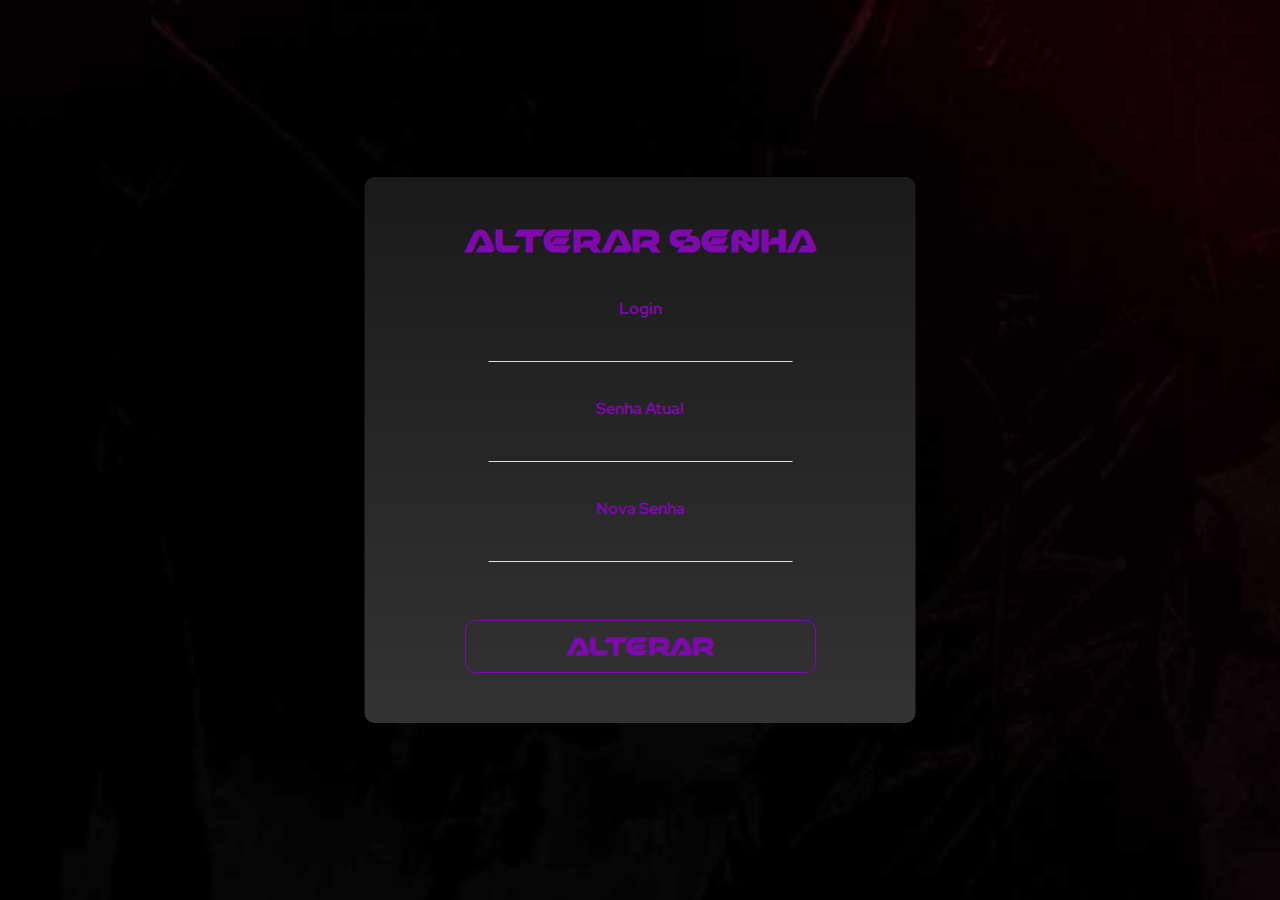
<file: alt.html>
<!DOCTYPE html>
<html lang="pt-br">

<head>
    <meta charset="UTF-8">
    <meta name="viewport" content="width=device-width, initial-scale=1.0">
    <style>
        @import url('https://fonts.googleapis.com/css2?family=Exo+2:ital,wght@0,100..900;1,100..900&family=Patua+One&family=Red+Hat+Display:ital,wght@0,300..900;1,300..900&display=swap');

        * {
            margin: 0px;
            transition: 0.2s ease-out;
        }

        @font-face {
            font-family: 'NOS';
            src: url('fonts/NOS.ttf') format('truetype');
            font-weight: normal;
            font-style: normal;
        }

        body {
            background-image: url(imgs/backsensi.png);
            background-size: cover;
            user-select: none;
            text-align: center;
            justify-content: center;
        }

        .txtlogin {
            font-family: 'Red Hat Display';
            font-weight: 700;
        }

        .center {
            position: relative;
            width: 100%;
            justify-content: center;
            text-align: center;
            align-items: center;
            display: inline-flex;
        }

        img {
            border-radius: 10px;
            max-width: 100px;
            margin-bottom: 20px;
        }

        .acess {
            position: absolute;
            left: 50%;
            top: 50%;
            transform: translate(-50%, -50%);
            background: linear-gradient(to bottom, #1a1a1a, #333333);
            padding: 50px;
            border-radius: 10px;
            color: #7F08AF;
            font-family: "NOS", sans-serif;
            text-align: center;
            justify-content: center;
            padding-left: 100px;
            padding-right: 100px;
        }

        input {
            border: none;
            border-bottom: 1px solid rgba(255, 255, 255, 0.849);
            background-color: #00000000;
            color: white;
            width: 300px;
            font-size: 30px;
            text-align: center;
            font-family: "Red Hat Display", serif;
            font-weight: bold;
        }

        input:focus {
            outline: none;
            width: 400px;
            text-align: left;
        }

        .btnlogar {
            border: 1px solid #7F08AF;
            position: relative;
            height: auto;
            max-width: 450px;
            padding: 10px;
            border-radius: 10px;
            left: 50%;
            transform: translate(-50%);
            margin-top: 40px;
            font-family: "NOS", sans-serif;
            padding-top: 15px;
            cursor: pointer;
        }

        .btnlogar:hover {
            background-color: #7F08AF;
            color: white;
        }

        #acesso {
            border: none;
            background-color: #00000000;
            color: white;
            font-size: 20px;
            font-family: "Red Hat Display", serif;
            font-weight: bold;
            width: 300px;
            padding: 10px;
            margin-top: 15px;
            border-bottom: 1px solid rgba(255, 255, 255, 0.849);
            text-align: center;
            appearance: none;
            /* Remove o estilo padrão de alguns navegadores */
            -webkit-appearance: none;
            /* Para navegadores WebKit como o Safari */
            -moz-appearance: none;
            /* Para navegadores Firefox */
            cursor: pointer;
        }

        #acesso:focus {
            outline: none;
            width: 400px;
            text-align: left;
            border-bottom: 2px solid #7F08AF;
        }

        /* Estilizando o botão de dropdown */
        #acesso::-ms-expand {
            display: none;
            /* Remove a seta no IE */
        }

        #acesso option {
            background-color: #333333;
            color: white;
            font-size: 20px;
            font-family: "Red Hat Display", serif;
            font-weight: bold;
            padding: 10px;
        }

        #acesso option:hover {
            background-color: #7F08AF;
            /* Efeito hover nas opções */
            color: white;
        }
    </style>
    <title>Alterar Senha</title>
</head>

<body>
    <div class="acess">
        <div class="center">
            <h1>Alterar Senha</h1>
        </div>
        <div id="alterarSenhaForm">
            <br><br>
            <span class="txtlogin">Login</span>
            <br>
            <input type="text" id="loginAlterar" required><br>
            <br><br>
            <span class="txtlogin">Senha Atual</span>
            <br>
            <input type="email" id="senhaAntiga" required><br>
            <br><br>
            <span class="txtlogin">Nova Senha</span>
            <br>
            <input type="password" id="novaSenha" required><br>
            <br>
            <div class="btnlogar" onclick="alterarSenha(event)">
                <h2 class="textbtn">Alterar</h2>
            </div>
        </div>

        <div class="form-container" id="cadastroFormContainer" style="display: none;">
            <h1>Cadastro</h1>
            <form id="cadastroForm">

            </form>
        </div>
    </div>

    <script>
        const token = "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"; // Insira seu token de acesso pessoal do GitHub
        const repoOwner = "samukzxp"; // Seu nome de usuário no GitHub
        const repoName = "bdvz"; // Nome do repositório onde deseja salvar os dados
        const pathOwner = "dados/owner.json"; // Caminho do arquivo owner.json
        const path = "dados/usuarios.json"; // Caminho do arquivo JSON no repositório// Função para alterar a senha
        async function alterarSenha() {
            const login = document.getElementById('loginAlterar').value.trim();
            const senhaAntiga = document.getElementById('senhaAntiga').value.trim();
            const novaSenha = document.getElementById('novaSenha').value.trim();

            if (!login || !senhaAntiga || !novaSenha) {
                alert("Por favor, preencha todos os campos.");
                return;
            }

            const usuarios = await fetchUsuarios(); // Carregar usuários do GitHub

            // Encontrar o usuário com o login fornecido
            const usuario = usuarios.find(u => u.username?.trim() === login);

            if (!usuario) {
                alert("Usuário não encontrado.");
                return;
            }

            if (usuario.password.trim() !== senhaAntiga) {
                alert("Senha antiga incorreta.");
                return;
            }

            // Atualiza a senha com a nova senha
            usuario.password = novaSenha;

            // Atualiza o arquivo JSON no GitHub com a nova senha
            const sucesso = await atualizarUsuarios(usuarios);

            if (sucesso) {
                alert("Senha alterada com sucesso!");
            } else {
                alert("Erro ao atualizar a senha.");
            }
        }

        // Função para atualizar os usuários no GitHub
        async function atualizarUsuarios(usuarios) {
            const usuariosJson = JSON.stringify(usuarios);
            const usuariosBase64 = btoa(usuariosJson); // Codifica em base64, como esperado pela API do GitHub

            try {
                const response = await fetch(`https://api.github.com/repos/${repoOwner}/${repoName}/contents/${path}`, {
                    method: 'PUT',
                    headers: {
                        Authorization: `token ${token}`,
                        'Content-Type': 'application/json'
                    },
                    body: JSON.stringify({
                        message: "Alterando senha do usuário",
                        content: usuariosBase64,
                        sha: await obterShaDoArquivo()  // Precisamos do SHA do arquivo para atualizá-lo
                    })
                });

                if (response.ok) {
                    return true;
                } else {
                    console.error("Erro ao atualizar arquivo:", await response.json());
                    return false;
                }
            } catch (error) {
                console.error("Erro ao atualizar arquivo:", error);
                return false;
            }
        }

        // Função para obter o SHA do arquivo
        async function obterShaDoArquivo() {
            const response = await fetch(`https://api.github.com/repos/${repoOwner}/${repoName}/contents/${path}`, {
                headers: {
                    Authorization: `token ${token}`
                }
            });

            const data = await response.json();
            return data.sha;
        }

        // Função para buscar os dados dos usuários no GitHub
        async function fetchUsuarios() {
            try {
                const response = await fetch(`https://api.github.com/repos/${repoOwner}/${repoName}/contents/${path}`, {
                    headers: {
                        Authorization: `token ${token}`
                    }
                });

                const data = await response.json();
                if (data && data.content) {
                    const usuariosJson = atob(data.content);  // Decodifica o conteúdo de Base64
                    return JSON.parse(usuariosJson);  // Retorna o conteúdo como um objeto JavaScript
                }
                return [];
            } catch (error) {
                console.error("Erro ao buscar usuários:", error);
                return [];
            }
        }


    </script>
</body>

</html>
</file>
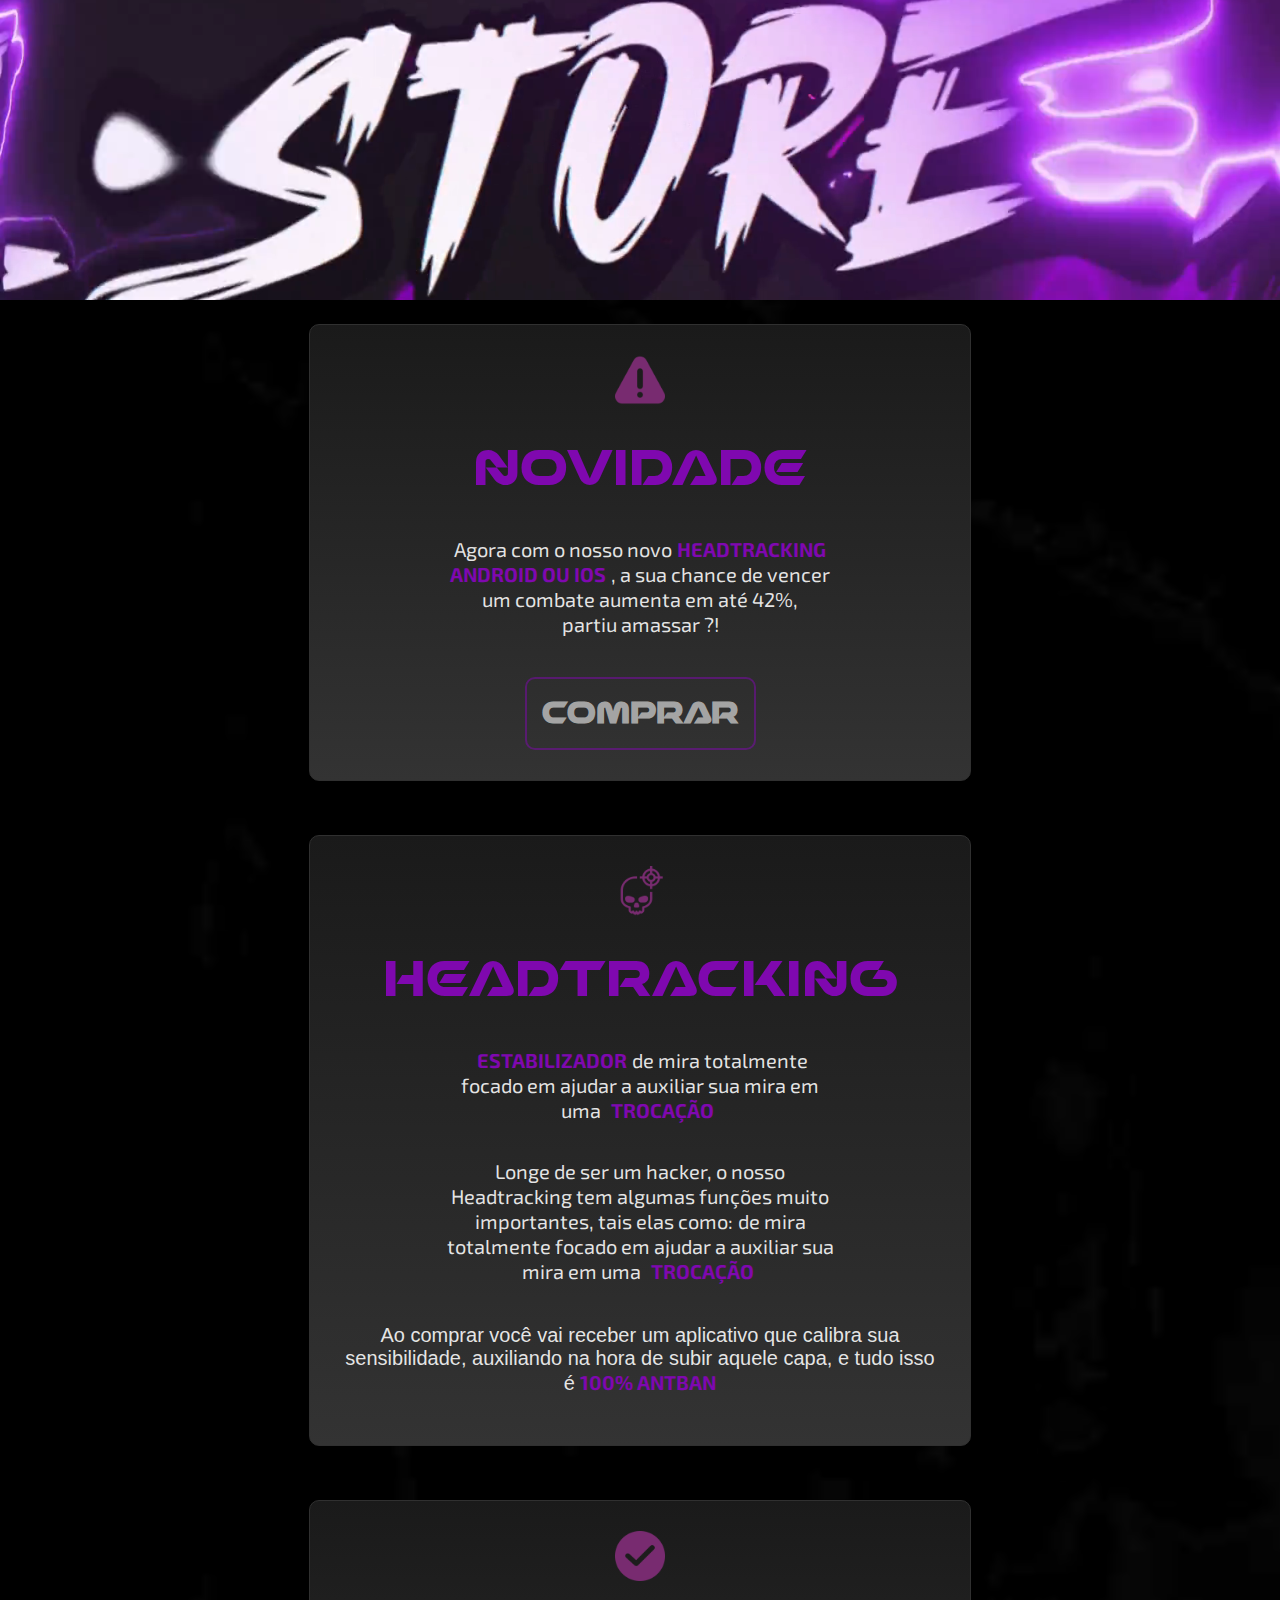
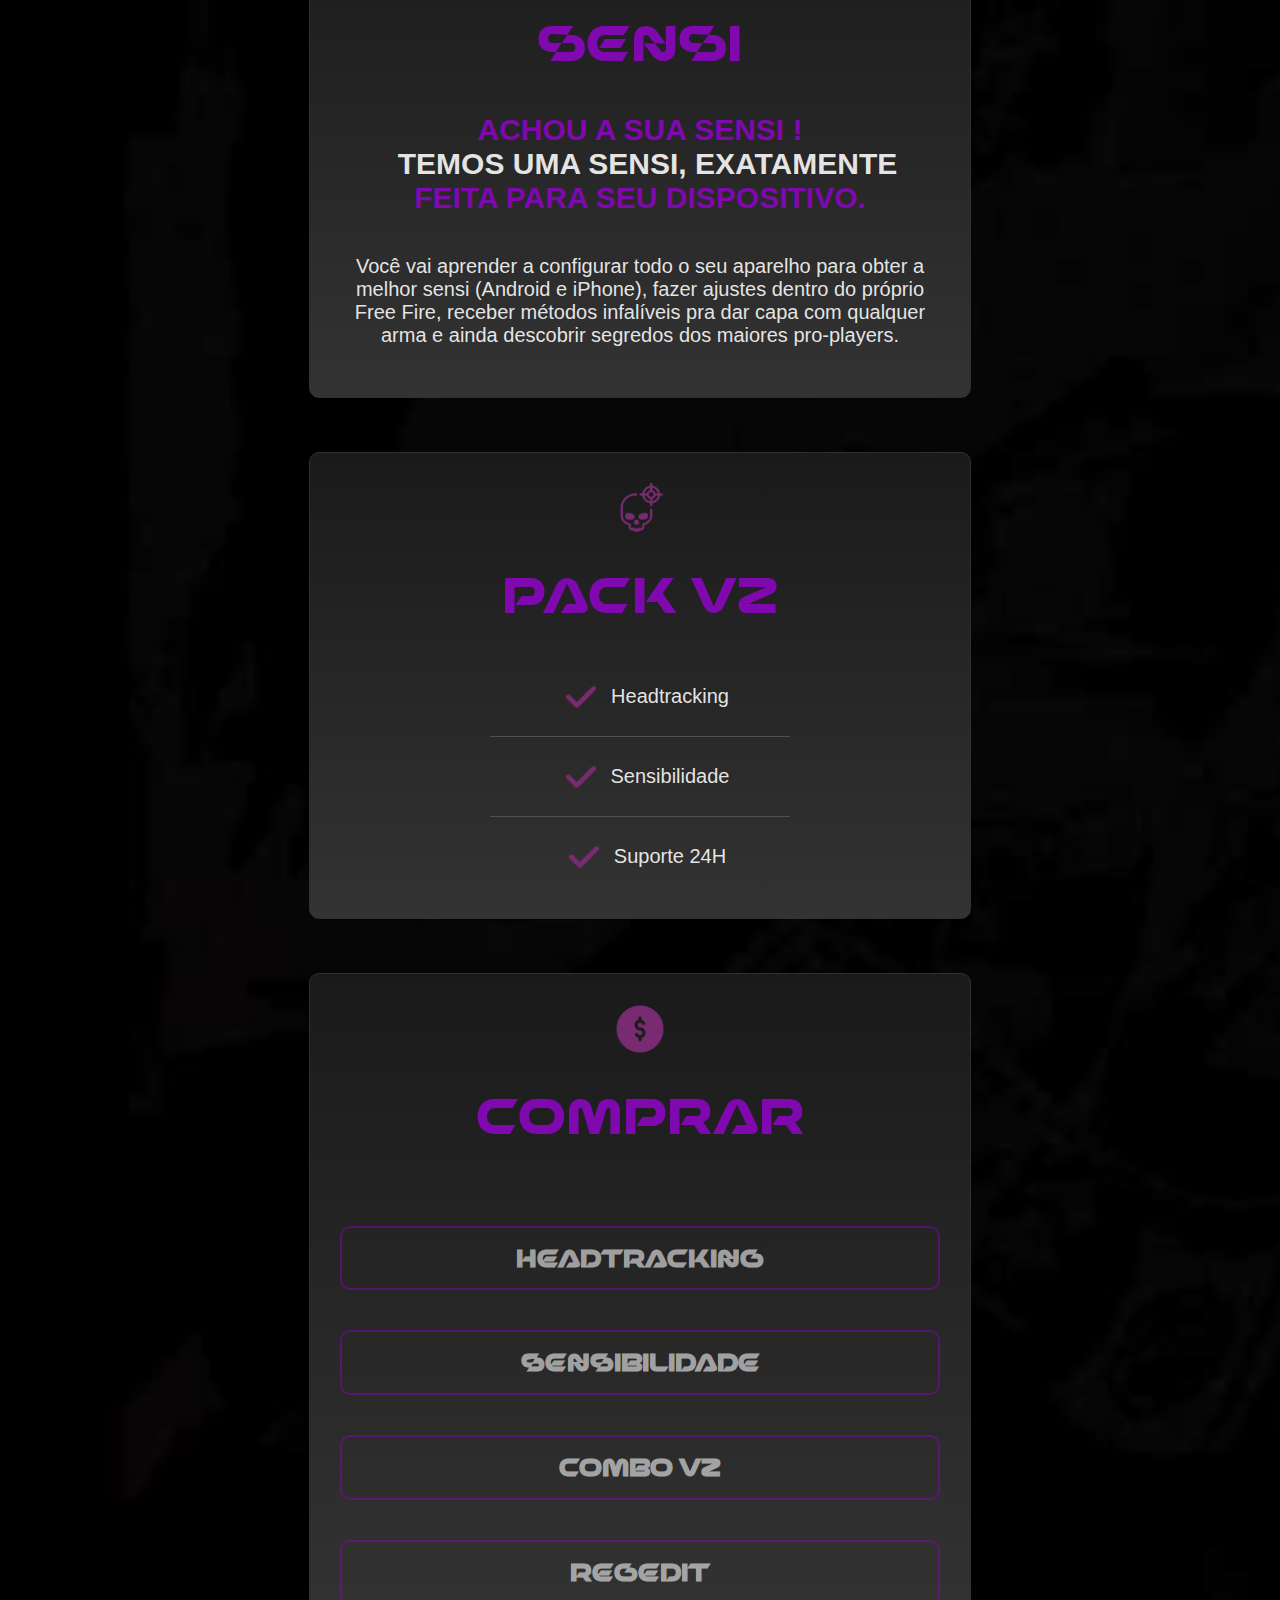
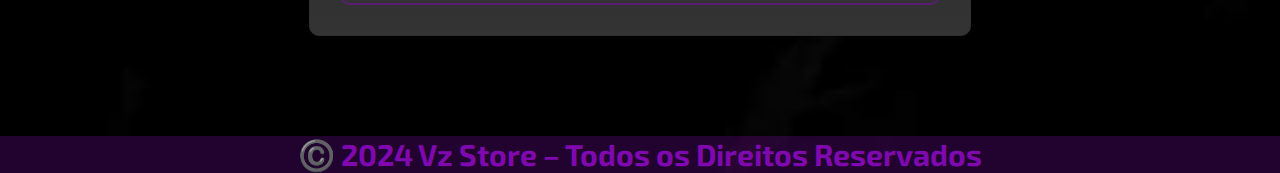
<file: headtracking.html>
<!DOCTYPE html>
<html lang="pt-BR">

<head>
    <meta charset="UTF-8">
    <meta name="viewport" content="width=device-width, initial-scale=1.0">
    <link rel="stylesheet" href="style2.css">
</head>

<body id="body">

    <video autoplay muted loop playsinline id="background-video" style="margin-bottom: 20px;">
        <source src="imgs/IMG_3445.mp4" type="video/mp4">
        navegador nao funcionando
    </video>


    <div id="op">
        <div class="Avs">
            <img src="imgs/warning (1).png" alt="" class="imgavs">
            <br><br><br>
            <span class="novidade">NOVIDADE</span>
            <br><br><br>
            <div id="mei" class="avisohead">
                <div style="max-width: 400px;"><span style="font-size: 20px;">Agora com o nosso novo</span><span
                        style="color: #7F08AF; font-weight: bold; font-size: 20px; text-transform: uppercase; margin-left: 5px; margin-right: 5px;"
                        class="hhresize">Headtracking Android ou iOS</span><span style="font-size: 20px;">, a sua chance
                        de vencer um combate aumenta em até 42%, partiu amassar ?!</span></div>
                <br>
                <div class="btncomphead" onclick="scrollParaFim()">
                    <h2 class="textbtn">Comprar</h2>
                </div>
            </div>

        </div>



        <br><br><br>



        <div class="Avs">
            <img src="imgs/head.png" alt="" class="imgavs">
            <br><br><br>
            <span class="novidade" id="headtrackingtxtresponsive">Headtracking</span>
            <br><br><br>

            <div id="mei" class="avisohead">
                <div style="max-width: 400px;"><span
                        style="color: #7F08AF; font-weight: bold; font-size: 20px; text-transform: uppercase; margin-left: 5px; margin-right: 5px;"
                        class="hhresize">estabilizador</span><span style="font-size: 20px;">de mira
                        totalmente focado em ajudar a auxiliar sua mira em uma</span>
                    <span
                        style="color: #7F08AF; font-weight: bold; font-size: 20px; text-transform: uppercase; margin-left: 5px; margin-right: 5px;"
                        class="hhresize">trocação</span>
                </div>

                <br>
            </div>
            <br><br><br>


            <div id="mei" class="avisohead">
                <div style="max-width: 400px;"><span
                        style="font-size: 20px; margin-right: 5px;"
                        class="hhresize">Longe de ser um hacker, o nosso Headtracking tem algumas funções muito
                        importantes, tais elas como:</span><span style="font-size: 20px;">de mira
                        totalmente focado em ajudar a auxiliar sua mira em uma</span>
                    <span
                        style="color: #7F08AF; font-weight: bold; font-size: 20px; text-transform: uppercase; margin-left: 5px; margin-right: 5px;"
                        class="hhresize">trocação</span>
                </div>

                <br>
            </div>

            <h3 style="margin-top: 40px;" id="descpainels">Ao comprar você vai receber um aplicativo que calibra sua
                sensibilidade,
                auxiliando na hora de subir aquele capa, e tudo isso é <span id="descpainels"
                style="color: #7F08AF; font-weight: bold; font-size: 20px; text-transform: uppercase;">100%
                antban</span> </h3>
        </div>



        <br><br><br>



        <div class="Avs">
            <img src="imgs/checked.png" alt="" class="imgavs">
            <br><br><br>
            <div><span class="novidade">Sensi</span>
                <br><br><br>
                <div id="mei">
                    <h6 style="color: #7F08AF; font-weight: 900;" id="resizesensiexp">ACHOU A SUA SENSI ! </h6>
                    <h6 style="margin-left: 15px;" id="resizesensiexp">Temos uma sensi, exatamente</h6>
                </div>
                <h6 style="color: #7F08AF; font-weight: 900;" id="resizesensiexp"> feita para seu dispositivo.</h6>
            </div>
            <h3 style="margin-top: 40px;" id="descpainels">Você vai aprender a configurar todo o seu aparelho para obter
                a melhor sensi
                (Android e
                iPhone), fazer ajustes dentro do próprio Free Fire, receber métodos infalíveis pra dar capa
                com
                qualquer arma e ainda descobrir segredos dos maiores pro-players.</h3>
        </div>



        <br><br><br>



        <div class="Avs">
            <img src="imgs/head.png" alt="" class="imgavs">
            <br><br><br>
            <span class="novidade" id="headtrackingtxtresponsive">pack vz</span>
            <br><br><br>

            <div class="combolinear">
                <img src="imgs/check.png" alt="" style="max-width: 30px;" class="imgavs" height="30px">
                <h3>Headtracking</h3>
            </div>
            <div class="divider"></div>
            <div class="combolinear">
                <img src="imgs/check.png" alt="" style="max-width: 30px;" class="imgavs" height="30px">
                <h3>Sensibilidade</h3>
            </div>
            <div class="divider"></div>
            <div class="combolinear">
                <img src="imgs/check.png" alt="" style="max-width: 30px;" class="imgavs" height="30px">
                <h3>Suporte 24H</h3>
            </div>
        </div>
    </div>




    <br><br><br>



    <div class="Avs" id="avs">
        <img src="imgs/coin.png" alt="" class="imgavs">
        <br><br><br>
        <span class="novidade">comprar</span>
        <br><br><br>
        <div class="btncomphead" onclick="headd(event)" id="headplat">
            <h2 class="textbtn" style="height: 25px;">Headtracking</h2>
        </div>
        <div class="btncomphead" onclick="sensii(event)" id="sensiplat">
            <h2 class="textbtn">Sensibilidade</h2>
        </div>
        <div class="btncomphead" onclick="pack(event)" id="packplat">
            <h2 class="textbtn">Combo vz</h2>
        </div>
        <div class="btncomphead" onclick="regetid(event)" id="regplat">
            <h2 class="textbtn">Regedit</h2>
        </div>
    </div>
    </div>

    <div class="plataform" id="plataform" style="display: none;">
        <h2 style="text-transform: uppercase;" class="textplataform">plataforma</h2>
        <div class="btncomphead" onclick="headandroind(event)">
            <h2 class="textbtn">Android</h2>
        </div>
        <div class="btncomphead" onclick="headios(event)" style="margin-top: 10px;">
            <h2 class="textbtn">IOS</h2>
        </div>

    </div>

    <div class="plataform" id="plataform2" style="display: none;">
        <h2 style="text-transform: uppercase;" class="textplataform">plataforma</h2>
        <div class="btncomphead" onclick="sensiandroid(event)">
            <h2 class="textbtn">Android</h2>
        </div>
        <div class="btncomphead" onclick="sensiios(event)" style="margin-top: 10px;">
            <h2 class="textbtn">IOS</h2>
        </div>

    </div>

    <div class="plataform" id="plataform3" style="display: none;">
        <h2 style="text-transform: uppercase;" class="textplataform">plataforma</h2>
        <div class="btncomphead" onclick="combovzandroid(event)">
            <h2 class="textbtn">Android</h2>
        </div>
        <div class="btncomphead" onclick="combovzios(event)" style="margin-top: 10px;">
            <h2 class="textbtn">IOS</h2>
        </div>

    </div>

    <div class="plataform" id="plataform4" style="display: none;">
        <h2 style="text-transform: uppercase;" class="textplataform">plataforma</h2>
        <div class="btncomphead" onclick="regandroid(event)">
            <h2 class="textbtn">Android</h2>
        </div>
        <div class="btncomphead" onclick="regios(event)" style="margin-top: 10px;">
            <h2 class="textbtn">IOS</h2>
        </div>

    </div>

    <div class="navbar">
        <span style="color: #7F08AF; font-weight: 700;">©️ 2024 Vz Store – Todos os Direitos Reservados</span>
    </div>

    <script src="js/headtracking.js"></script>
</body>

</html>
</file>
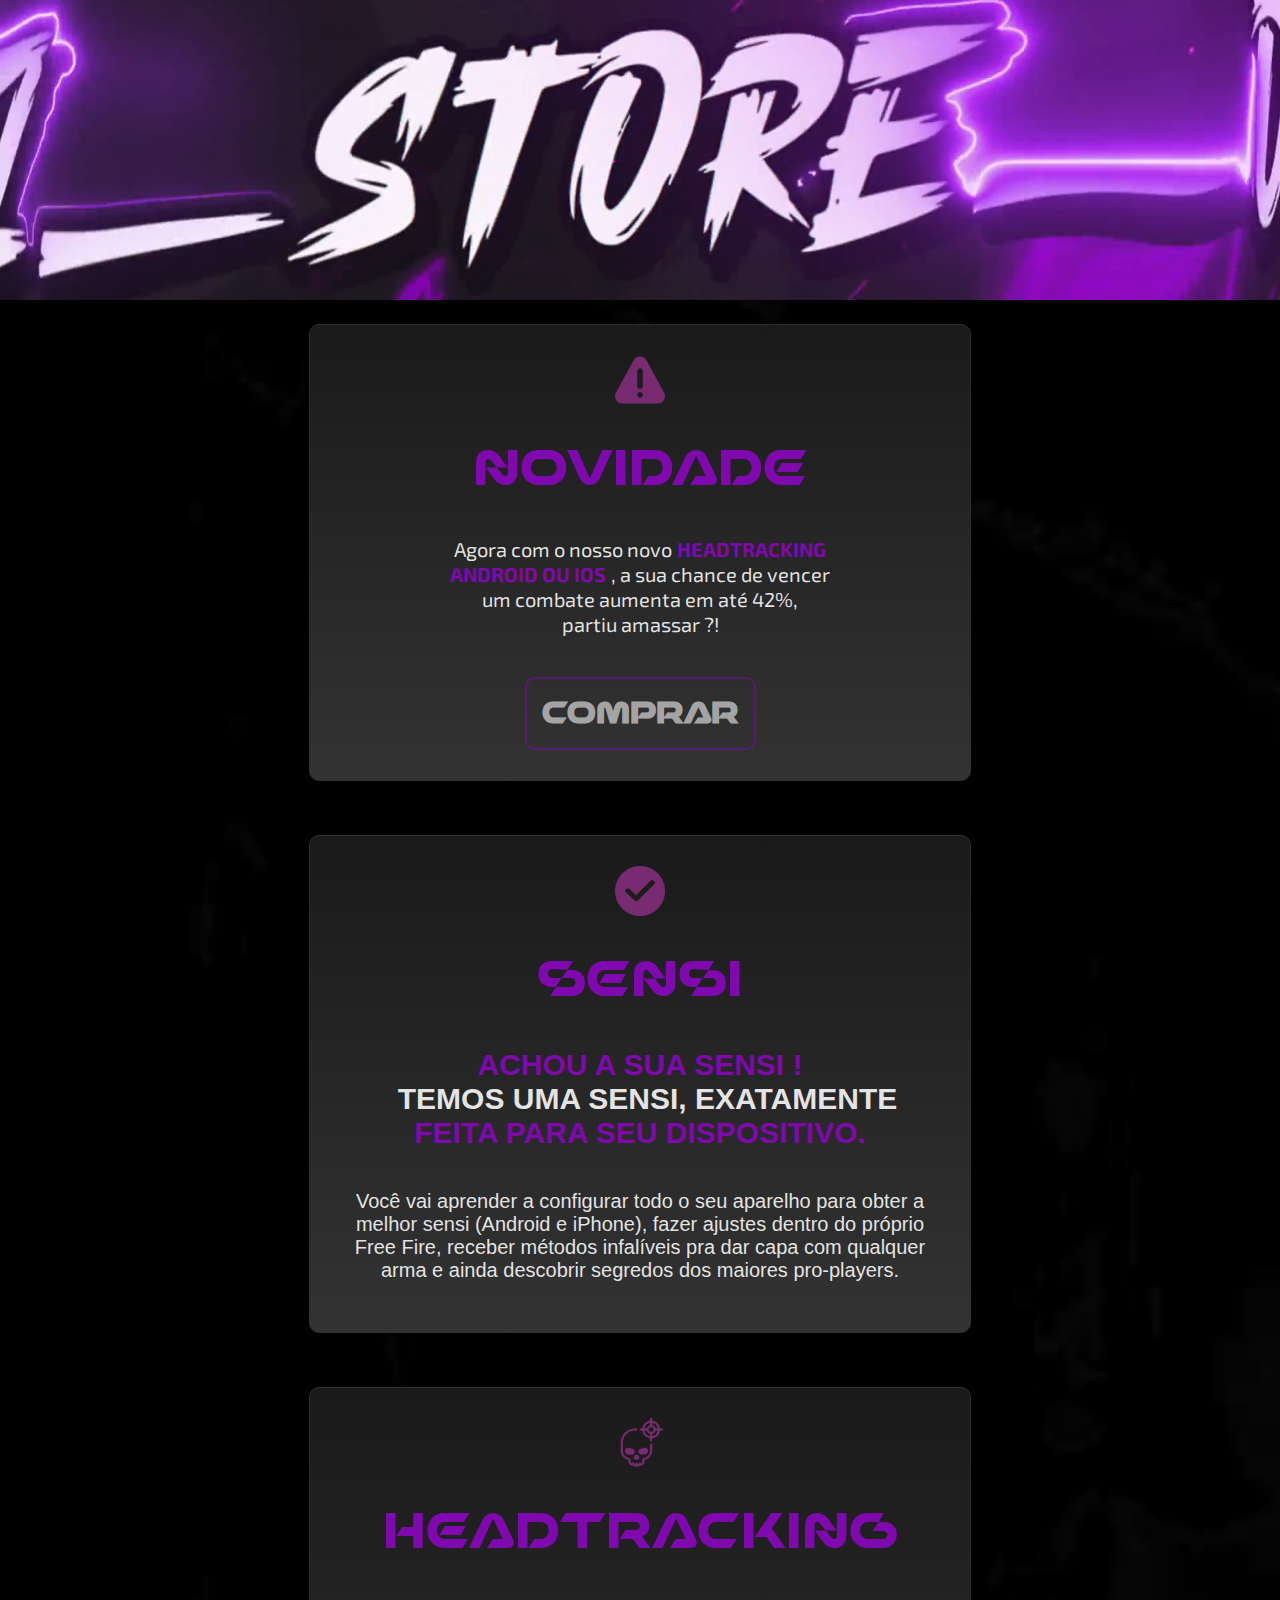
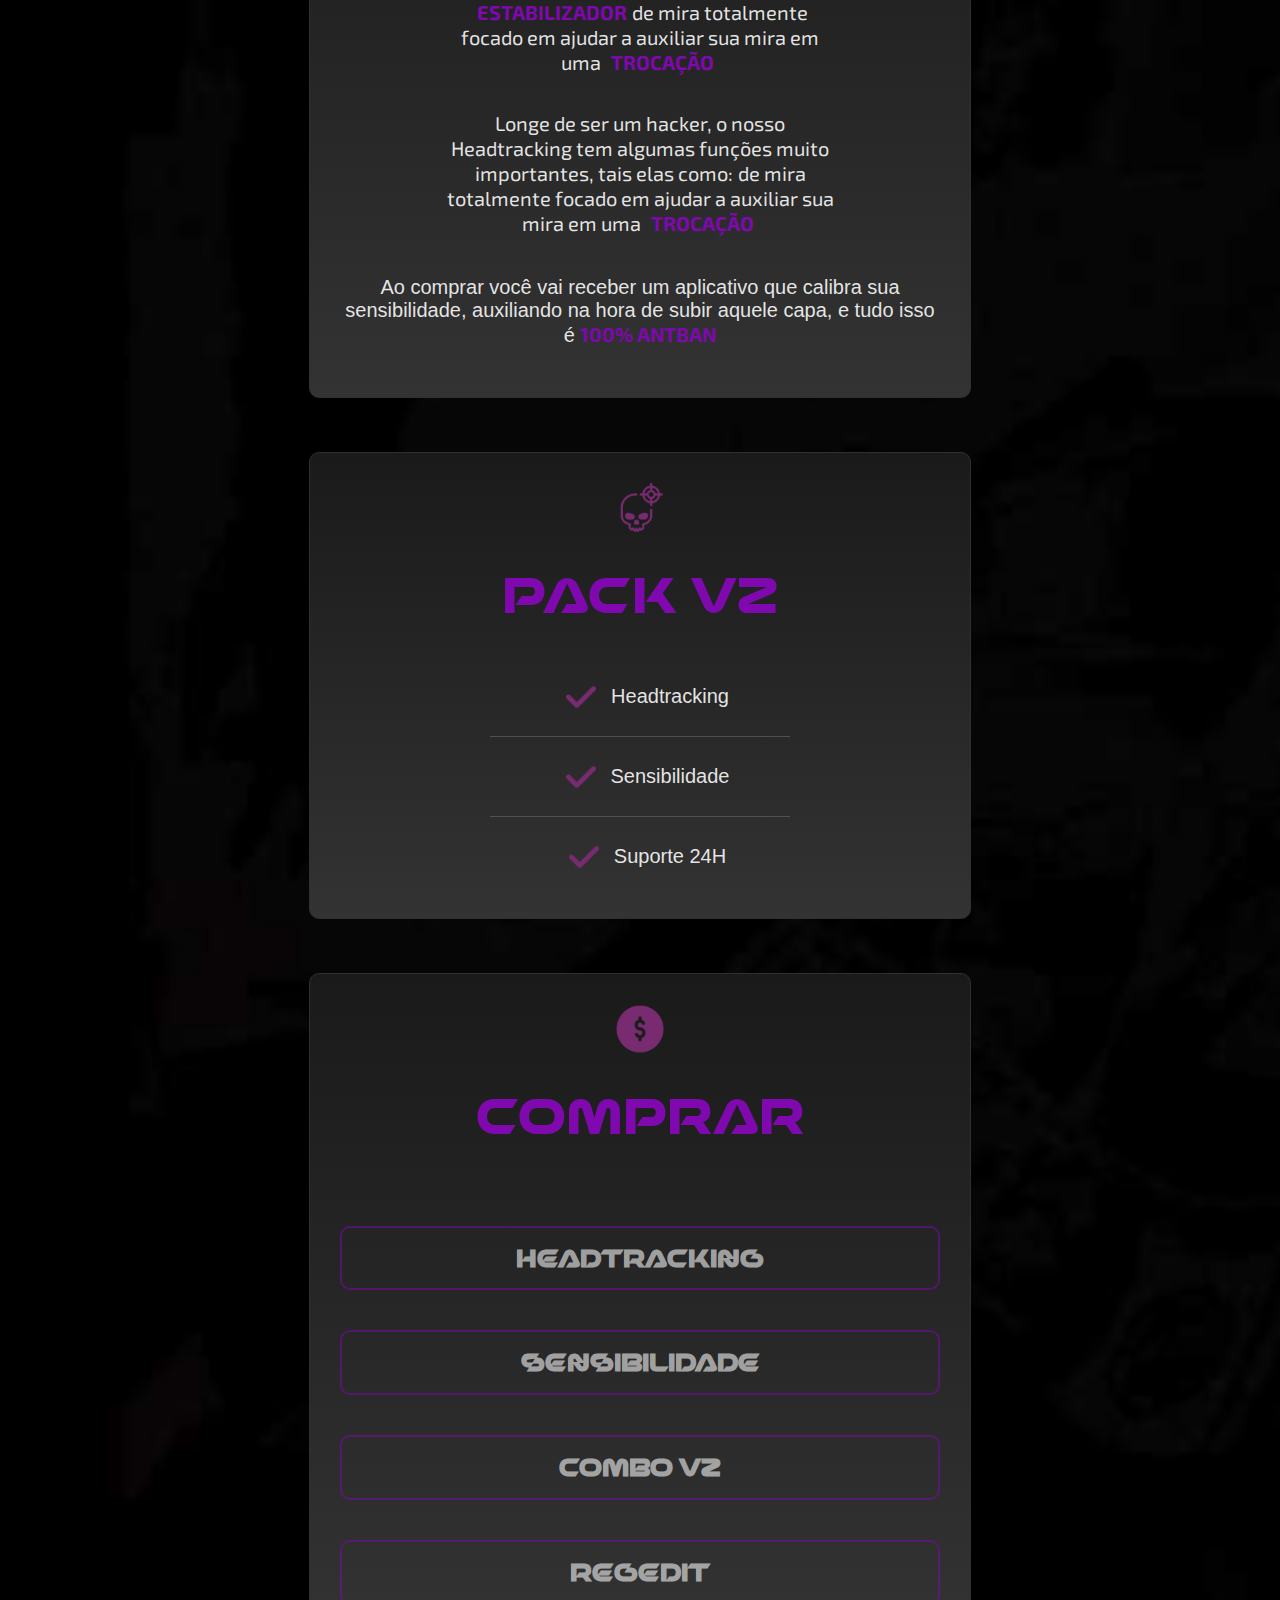
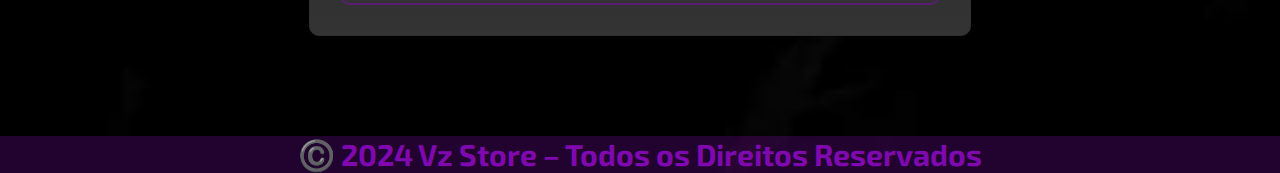
<file: sensibilidades.html>
<!DOCTYPE html>
<html lang="pt-BR">

<head>
    <meta charset="UTF-8">
    <meta name="viewport" content="width=device-width, initial-scale=1.0">
    <link rel="stylesheet" href="style2.css">
</head>

<body id="body">

    <video autoplay muted loop playsinline id="background-video" style="margin-bottom: 20px;">
        <source src="imgs/IMG_3445.mp4" type="video/mp4">
        navegador nao funcionando
    </video>


    <div id="op">
        <div class="Avs">
            <img src="imgs/warning (1).png" alt="" class="imgavs">
            <br><br><br>
            <span class="novidade">NOVIDADE</span>
            <br><br><br>
            <div id="mei" class="avisohead">
                <div style="max-width: 400px;"><span style="font-size: 20px;">Agora com o nosso novo</span><span
                        style="color: #7F08AF; font-weight: bold; font-size: 20px; text-transform: uppercase; margin-left: 5px; margin-right: 5px;"
                        class="hhresize">Headtracking Android ou iOS</span><span style="font-size: 20px;">, a sua chance
                        de vencer um combate aumenta em até 42%, partiu amassar ?!</span></div>
                <br>
                <div class="btncomphead" onclick="scrollParaFim()">
                    <h2 class="textbtn">Comprar</h2>
                </div>
            </div>

        </div>

        <br><br><br>


        <div class="Avs">
            <img src="imgs/checked.png" alt="" class="imgavs">
            <br><br><br>
            <div><span class="novidade">Sensi</span>
                <br><br><br>
                <div id="mei">
                    <h6 style="color: #7F08AF; font-weight: 900;" id="resizesensiexp">ACHOU A SUA SENSI ! </h6>
                    <h6 style="margin-left: 15px;" id="resizesensiexp">Temos uma sensi, exatamente</h6>
                </div>
                <h6 style="color: #7F08AF; font-weight: 900;" id="resizesensiexp"> feita para seu dispositivo.</h6>
            </div>
            <h3 style="margin-top: 40px;" id="descpainels">Você vai aprender a configurar todo o seu aparelho para obter
                a melhor sensi
                (Android e
                iPhone), fazer ajustes dentro do próprio Free Fire, receber métodos infalíveis pra dar capa
                com
                qualquer arma e ainda descobrir segredos dos maiores pro-players.</h3>
        </div>



        <br><br><br>



        <div class="Avs">
            <img src="imgs/head.png" alt="" class="imgavs">
            <br><br><br>
            <span class="novidade" id="headtrackingtxtresponsive">Headtracking</span>
            <br><br><br>

            <div id="mei" class="avisohead">
                <div style="max-width: 400px;"><span
                        style="color: #7F08AF; font-weight: bold; font-size: 20px; text-transform: uppercase; margin-left: 5px; margin-right: 5px;"
                        class="hhresize">estabilizador</span><span style="font-size: 20px;">de mira
                        totalmente focado em ajudar a auxiliar sua mira em uma</span>
                    <span
                        style="color: #7F08AF; font-weight: bold; font-size: 20px; text-transform: uppercase; margin-left: 5px; margin-right: 5px;"
                        class="hhresize">trocação</span>
                </div>

                <br>
            </div>
            <br><br><br>


            <div id="mei" class="avisohead">
                <div style="max-width: 400px;"><span
                        style="font-size: 20px; margin-right: 5px;"
                        class="hhresize">Longe de ser um hacker, o nosso Headtracking tem algumas funções muito
                        importantes, tais elas como:</span><span style="font-size: 20px;">de mira
                        totalmente focado em ajudar a auxiliar sua mira em uma</span>
                    <span
                        style="color: #7F08AF; font-weight: bold; font-size: 20px; text-transform: uppercase; margin-left: 5px; margin-right: 5px;"
                        class="hhresize">trocação</span>
                </div>

                <br>
            </div>

            <h3 style="margin-top: 40px;" id="descpainels">Ao comprar você vai receber um aplicativo que calibra sua
                sensibilidade,
                auxiliando na hora de subir aquele capa, e tudo isso é <span id="descpainels"
                style="color: #7F08AF; font-weight: bold; font-size: 20px; text-transform: uppercase;">100%
                antban</span> </h3>
        </div>



        <br><br><br>



        <div class="Avs">
            <img src="imgs/head.png" alt="" class="imgavs">
            <br><br><br>
            <span class="novidade" id="headtrackingtxtresponsive">pack vz</span>
            <br><br><br>

            <div class="combolinear">
                <img src="imgs/check.png" alt="" style="max-width: 30px;" class="imgavs" height="30px">
                <h3>Headtracking</h3>
            </div>
            <div class="divider"></div>
            <div class="combolinear">
                <img src="imgs/check.png" alt="" style="max-width: 30px;" class="imgavs" height="30px">
                <h3>Sensibilidade</h3>
            </div>
            <div class="divider"></div>
            <div class="combolinear">
                <img src="imgs/check.png" alt="" style="max-width: 30px;" class="imgavs" height="30px">
                <h3>Suporte 24H</h3>
            </div>
        </div>
    </div>




    <br><br><br>



    <div class="Avs" id="avs">
        <img src="imgs/coin.png" alt="" class="imgavs">
        <br><br><br>
        <span class="novidade">comprar</span>
        <br><br><br>
        <div class="btncomphead" onclick="headd(event)" id="headplat">
            <h2 class="textbtn" style="height: 25px;">Headtracking</h2>
        </div>
        <div class="btncomphead" onclick="sensii(event)" id="sensiplat">
            <h2 class="textbtn">Sensibilidade</h2>
        </div>
        <div class="btncomphead" onclick="pack(event)" id="packplat">
            <h2 class="textbtn">Combo vz</h2>
        </div>
        <div class="btncomphead" onclick="regetid(event)" id="regplat">
            <h2 class="textbtn">Regedit</h2>
        </div>
    </div>
    </div>

    <div class="plataform" id="plataform" style="display: none;">
        <h2 style="text-transform: uppercase;" class="textplataform">plataforma</h2>
        <div class="btncomphead" onclick="headandroind(event)">
            <h2 class="textbtn">Android</h2>
        </div>
        <div class="btncomphead" onclick="headios(event)" style="margin-top: 10px;">
            <h2 class="textbtn">IOS</h2>
        </div>

    </div>

    <div class="plataform" id="plataform2" style="display: none;">
        <h2 style="text-transform: uppercase;" class="textplataform">plataforma</h2>
        <div class="btncomphead" onclick="sensiandroid(event)">
            <h2 class="textbtn">Android</h2>
        </div>
        <div class="btncomphead" onclick="sensiios(event)" style="margin-top: 10px;">
            <h2 class="textbtn">IOS</h2>
        </div>

    </div>

    <div class="plataform" id="plataform3" style="display: none;">
        <h2 style="text-transform: uppercase;" class="textplataform">plataforma</h2>
        <div class="btncomphead" onclick="combovzandroid(event)">
            <h2 class="textbtn">Android</h2>
        </div>
        <div class="btncomphead" onclick="combovzios(event)" style="margin-top: 10px;">
            <h2 class="textbtn">IOS</h2>
        </div>

    </div>

    <div class="plataform" id="plataform4" style="display: none;">
        <h2 style="text-transform: uppercase;" class="textplataform">plataforma</h2>
        <div class="btncomphead" onclick="regandroid(event)">
            <h2 class="textbtn">Android</h2>
        </div>
        <div class="btncomphead" onclick="regios(event)" style="margin-top: 10px;">
            <h2 class="textbtn">IOS</h2>
        </div>

    </div>

    <div class="navbar">
        <span style="color: #7F08AF; font-weight: 700;">©️ 2024 Vz Store – Todos os Direitos Reservados</span>
    </div>

    <script src="js/headtracking.js"></script>
</body>

</html>
</file>
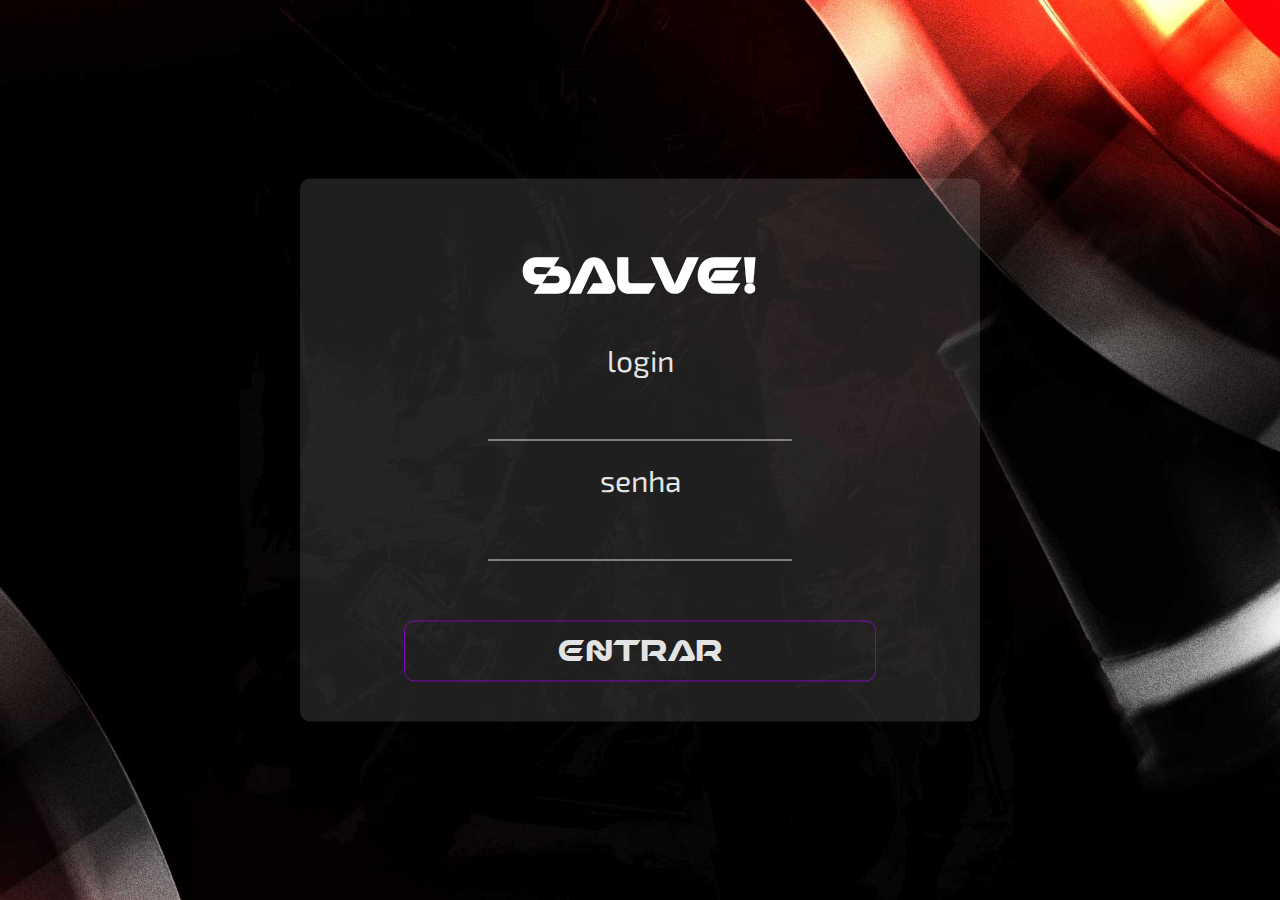
<file: setings.html>
<!DOCTYPE html>
<html lang="pt-br">
<head>
    <meta charset="UTF-8">
    <meta name="viewport" content="width=device-width, initial-scale=1.0">
    <link rel="stylesheet" href="style3.css">
    <title>Document</title>
</head>
<body>
    <div class="managerpanel">
        <h1 style="text-transform: uppercase; color: white;">salve!</h1>
        <div class="login" id="loginpanel">
            <span class="logintxt">login</span>
            <br>
            <input type="text" id="login">
            <br><br>
            <span class="passtxt">senha</span>
            <br>
            <input type="password" id="pass">
            <br>
            <div class="btnlogar" onclick="logar(event)">
                <span class="textlogar" style="margin: 0px;">Entrar</span>
            </div>
        </div>

        <div id="panelmanager">
            <span>Link do grupo:</span>
            <input type="text" id="meuInput">
            <div class="btnlogar" onclick="enviarParaGitHub(event)">
                <span class="textlogar" style="margin: 0px;">Alterar</span>
            </div>
        </div>
    </div>

    <script src="js/logar.js"></script>
</body>
</html>
</file>
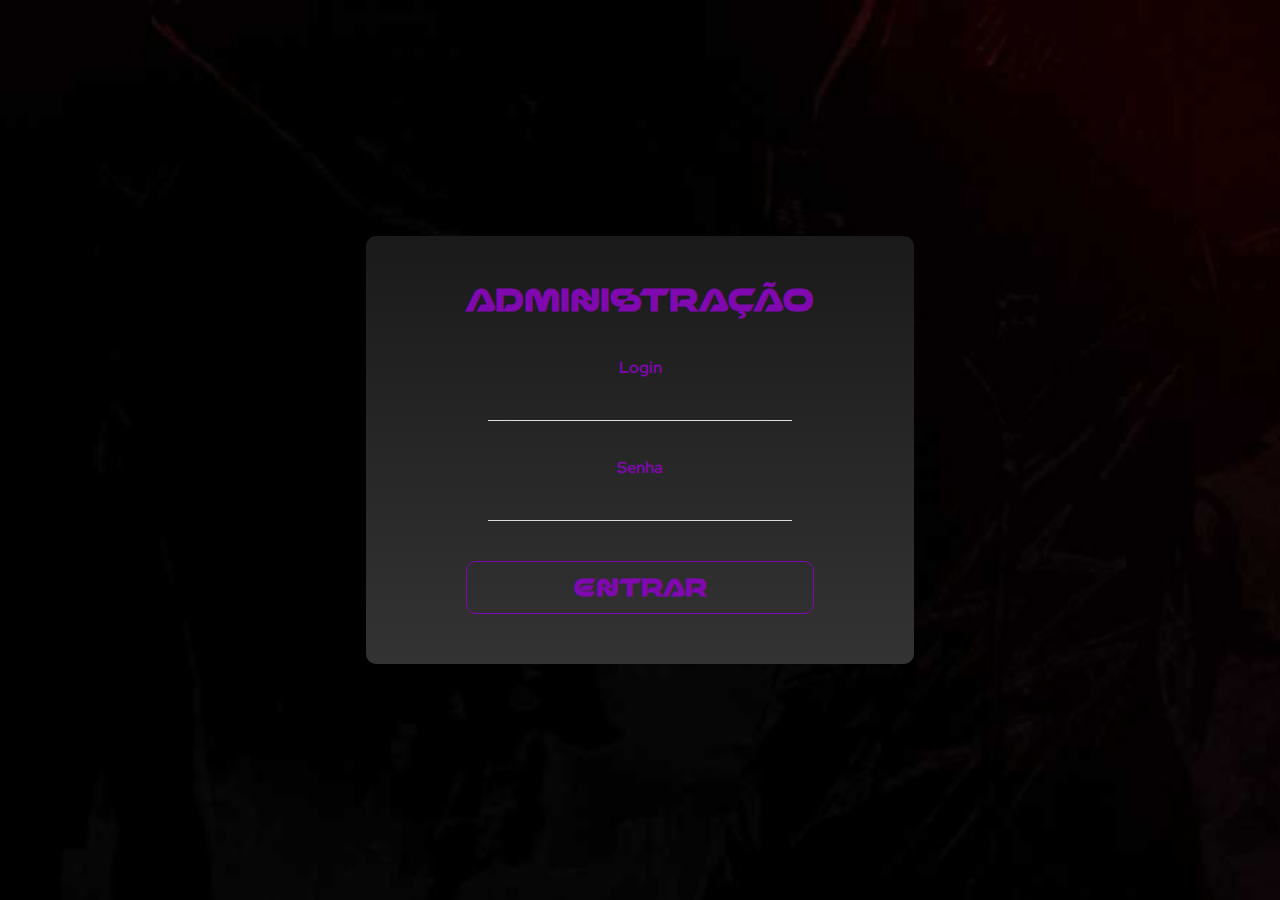
<file: settings.html>
<!DOCTYPE html>
<html lang="pt-br">

<head>
    <meta charset="UTF-8">
    <meta name="viewport" content="width=device-width, initial-scale=1.0">
    <link rel="stylesheet" href="style4.css">
    <style>
        @import url('https://fonts.googleapis.com/css2?family=Patua+One&display=swap');
        @import url('https://fonts.googleapis.com/css2?family=Exo+2:ital,wght@0,100..900;1,100..900&family=Patua+One&display=swap');
        @import url('https://fonts.googleapis.com/css2?family=Exo+2:ital,wght@0,100..900;1,100..900&family=Patua+One&family=Red+Hat+Display:ital,wght@0,300..900;1,300..900&display=swap');
    </style>
    <title>Administração | &copy; Vz Store</title>
</head>

<body>
    <div class="acess">
        <div class="form-container" id="loginForm">
            <h1>Administração</h1>
            <br><br>
            <form id="loginFormElement">
                <span class="txtlogin">Login</span>
                <br>
                <input type="text" id="adminUsername" required><br>
                <br>
                <br>
                <span class="txtlogin">Senha</span>
                <br>
                <input type="password" id="adminPassword" required><br>
                <div class="btnlogar" onclick="loginAdmin(event)">
                    <h2 class="textbtn">Entrar</h2>
                </div>
            </form>
        </div>

        <div class="preciso" style="display: none;" id="banFormContainer">
            <div class="center"><img src="imgs/r.jpg" alt=""></div>
            <br><br>
            <h1 style="margin-bottom: 20px;" id="bankickunkicktxt"></h1>
            <div id="userList">
                <!-- Lista de usuários será gerada aqui -->
            </div>
        </div>
        
        <div id="panelmanager" style="display: none;">
            <span>Link do grupo:</span><br>
            <input type="text" id="meuInput">
            <div class="btnlogar" onclick="enviarParaGitHub(event)">
                <span class="textlogar" style="margin: 0px;">Alterar</span>
            </div>
        </div>

    </div>

    <div class="escolha escolhas" id="escolha" onclick="ban()">
        <span class="nos">Ban</span>
    </div>

    <div class="escolha2 escolhas" id="escolha2" onclick="kickar()">
        <span class="nos">Kick</span>
    </div>

    <div class="escolha3 escolhas" id="escolha3" onclick="unkick()">
        <span class="nos">Unckick</span>
    </div>

    <div class="escolha4 escolhas" id="escolha5" onclick="openlinksm()">
        <span class="nos">Links</span>
    </div>

    <div class="escolha5 escolhas" id="escolha4" onclick="voltar()">
        <span class="nos">voltar</span>
    </div>

    <script src="js/banir.js"></script>
    <script src="js/connect.js"></script>
</body>

</html>
</file>
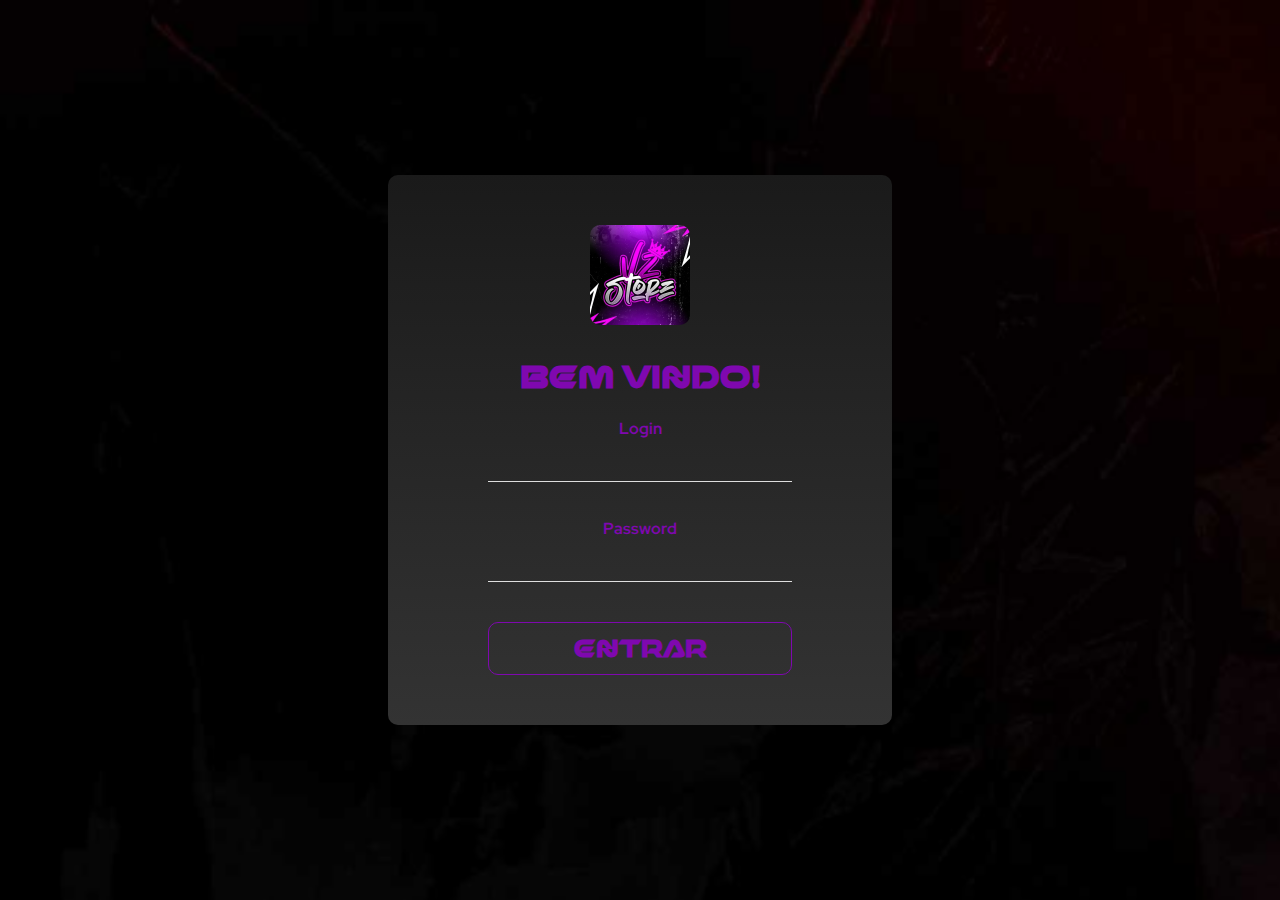
<file: vitalicio.html>
<!DOCTYPE html>
<html lang="pt-br">

<head>
    <meta charset="UTF-8">
    <meta name="viewport" content="width=device-width, initial-scale=1.0">
    <link rel="stylesheet" href="style4.css">
    <title>Acessos</title>
</head>

<body>
    <div class="acess">
        <div class="center">
            <img src="imgs/r.jpg" alt="">
        </div>
        <br><br>

        <div id="loginvit">
            <h1 style="margin-bottom: 20px;">Bem vindo!</h1>
            <span class="txtlogin">Login</span><br>
            <input type="text" id="login">
            <br><br><br>
            <span class="txtlogin">Password</span><br>
            <input type="password" id="password">
            <div class="btnlogar" onclick="entrar(event)">
                <h2 class="textbtn">entrar</h2>
            </div>
        </div>

        <div class="packvz" id="packvz" style="display: none;">
            <h1>Pack Vz</h1>
            <div class="btnlogar" onclick="download(event)">
                <h2 class="textbtn">download</h2>
            </div>
        </div>

        <div class="headtracking" id="headtracking" style="display: none;">
            <div class="center">
                <img src="imgs/headtr.png" alt="">
            </div>
            <h1>Headtracking</h1>
            <div class="btnlogar" onclick="download(event)">
                <h2 class="textbtn">download</h2>
            </div>
        </div>

        <div class="headtracking" id="reg" style="display: none;">
            <h1>regedit</h1>
            <div class="btnlogar" onclick="download(event)">
                <h2 class="textbtn">download</h2>
            </div>
        </div>

        <div class="headtracking" id="sensi" style="display: none;">
            <h1>sensibilidade</h1>
            <div class="btnlogar" onclick="download(event)">
                <h2 class="textbtn">download</h2>
            </div>
        </div>

        <div class="headtracking" id="unckicked" style="display: none;">
            <h1>Err-202vz</h1><br><br>
            <span style="font-family: 'Red Hat Display';">Contate um administrador, sua conta esta no ar novamente, porém sem permissão de downloads.</span>
        </div>
    </div>

    <div class="infouser">
        
    </div>

    <script src="js/vitalicio.js"></script>
</body>

</html>
</file>
<file: style2.css>
@import url('https://fonts.googleapis.com/css2?family=Patua+One&display=swap');
@import url('https://fonts.googleapis.com/css2?family=Exo+2:ital,wght@0,100..900;1,100..900&family=Patua+One&display=swap');

html, body {
    margin: 0;
    background-color: #333; /* Altere para a cor desejada */
}

body {
    background-image: #131111;
    background-image: url(imgs/backsensi.png);
    text-align: center;
    justify-content: center;
    background-repeat: repeat;
    background-size: cover;
    background-position: top left;
    user-select: none;
    margin: 0px;
    opacity: 1;
    transition: opacity 0.3s ease;
}

.highlighted {
    opacity: 1;
    transition: opacity 0.3s ease;
}

h1 {
    font-family: "NOS", Sans-serif;
}

.logoback {
    border-radius: 10px;
    width: 50%;
    position: relative;
    margin-top: 10%;
}

.teste {
    position: relative;
    max-width: 660px;
    height: 96px;
    font-family: "Patua One", serif;
    font-style: normal;
    display: flex;
    color: #ce939d;
    background-image: url(imgs/BG.jpg);
    background-position: bottom;
    background-size: 100%;
    padding: 20px;
    border-radius: 10px;
    left: 50%;
    transform: translate(-50%);
    align-items: center;
    padding-top: 39px;
    padding-bottom: 39px;
}

.testeimg {
    width: 100px;
    border-radius: 10px;
    height: 100px;
}

.alte {
    position: absolute;
    right: 0px;
    justify-content: left;
    text-align: left;
    width: 75%;
}

.t {
    width: 100%;
    position: relative;
}

@import url('https://fonts.googleapis.com/css2?family=Exo+2:ital,wght@0,100..900;1,100..900&family=Patua+One&family=Red+Hat+Display:ital,wght@0,300..900;1,300..900&display=swap');

#mei {
    display: inline-flex;
    text-align: center;
    justify-content: center;
    flex-wrap: wrap;
}


@media (min-width: 500px) {

    h6 {
        font-family: "Red Hat Display", sans-serif;
        text-transform: uppercase;
        color: rgba(255, 255, 255, 0.884);
        font-size: 30px;
        margin: 0px;
        font-weight: 600;
    }

    h3 {
        font-family: "Red Hat Display", sans-serif;
        color: rgba(255, 255, 255, 0.884);
        font-size: 20px;
        font-weight: 100;
        max-width: 650px;
        position: relative;
        left: 50%;
        transform: translate(-50%);
    }

    h1 {
        font-size: 50px;
    }

    p {
        font-family: "Exo 2", sans-serif;
        color: rgba(255, 255, 255, 0.726);

    }

    span {
        font-family: "Exo 2", sans-serif;
        color: rgba(255, 255, 255, 0.884);
        font-size: 30px;
    }

    #background-video {
        width: 100%;
        height: 300px;
        object-fit: cover;
        /* Faz o vídeo cobrir toda a tela */
        margin: 0px;
    }
    .Avs {
        background: linear-gradient(to bottom, #1a1a1a, #333333);
        /* Gradiente de fundo */
        border: 1px solid #303030;
        /* Borda */
        position: relative;
        max-width: 600px;
        border-radius: 10px;
        left: 50%;
        transform: translate(-50%);
        padding: 30px;
    }
}

@media (max-width: 500px) {
    
    .Avs {
        background: linear-gradient(to bottom, #1a1a1a, #333333);
        /* Gradiente de fundo */
        border: 1px solid #303030;
        /* Borda */
        position: relative;
        max-width: 80%;
        border-radius: 10px;
        left: 50%;
        transform: translate(-50%);
        padding: 30px;
    }

    #descpainels {
        font-size: 15px;
    }

    .avisohead {
        font-size: 20px;
        font-family: "Red Hat Display", sans-serif;
    }

    #resizesensiexp {
        font-size: 20px;
    }

    h6 {
        font-family: "Red Hat Display", sans-serif;
        text-transform: uppercase;
        color: rgba(255, 255, 255, 0.884);
        font-size: 30px;
        margin: 0px;
        font-weight: 600;
    }

    h3 {
        font-family: "Red Hat Display", sans-serif;
        color: rgba(255, 255, 255, 0.884);
        font-size: 20px;
        font-weight: 100;
        max-width: 650px;
        position: relative;
        left: 50%;
        transform: translate(-50%);
    }

    #headtrackingtxtresponsive {
        font-size: 30px;
    }

    .logo {
        width: 80%;
        position: relative;
        margin-top: 50px;
    }

    .teste {
        width: 88%;
        height: 60px;
    }

    .alte {
        width: 65%;
    }

    h1 {
        font-size: 30px;
        color: #ffffffea;
    }

    span {
        font-size: 15px;
        color: #ffffffea;
    }

    p {
        font-size: 12px;
        color: #ffffffea;
    }

    .sensih1 {
        font-size: 40px;
    }

    #background-video {
        max-width: 100%;
        height: 220px;
        object-fit: cover;
        /* Faz o vídeo cobrir toda a tela */
        margin: 0px;
        text-align: center;
        align-items: center;
        justify-content: center;
    }


    #headtra {
        font-size: 23px;
    }

    .elementor-4705 .elementor-element.elementor-element-c318390 .elementor-heading-title {
        font-size: 19px;
        line-height: 1.5em;
    }

    .elementor-4705 .elementor-element.elementor-element-c318390 {
        width: var(--container-widget-width, 429.297px);
        max-width: 429.297px;
        --container-widget-width: 429.297px;
        --container-widget-flex-grow: 0;
        text-align: center;
    }
}

.teste:hover {
    cursor: pointer;
    max-width: 590px;
    height: 90px;
}

@font-face {
    font-family: 'NOS';
    src: url('fonts/NOS.ttf') format('truetype');
    font-weight: normal;
    font-style: normal;
}

.f {
    font-family: "NOS", Sans-serif;
    font-style: normal;
    color: #ffffffe1;
    text-transform: uppercase;
    position: relative;
    width: 100%;
    justify-content: center;
    text-align: center;
}

/* Personaliza a barra de rolagem */
::-webkit-scrollbar {
    width: 10px;
    /* Largura da barra */
}

/* Cor do fundo da barra de rolagem */
::-webkit-scrollbar-track {
    background: #303030;
    /* Cor do track (fundo) */
}

/* Cor e estilo do "polegar" da barra de rolagem */
::-webkit-scrollbar-thumb {
    background-color: #505050;
    /* Cor do polegar */
    border-radius: 5px;
    /* Arredondamento do polegar */
    border: 2px solid #303030;
    /* Borda ao redor do polegar */
}

/* Cor do polegar ao passar o mouse */
::-webkit-scrollbar-thumb:hover {
    background-color: #707070;
}


.imgavs {
    filter: brightness(0) saturate(100%) invert(23%) sepia(98%) saturate(503%) hue-rotate(258deg) brightness(90%);
    max-width: 50px;
}

.novidade {
    font-family: "NOS", Sans-serif;
    font-size: 50px;
    background: #7F08AF;
    /* Gradiente de vermelho para roxo */
    -webkit-background-clip: text;
    /* Suporte para WebKit (Chrome, Safari) */
    background-clip: text;
    color: transparent;
    /* Necessário para aplicar o gradiente apenas ao texto */
}

.avisohead {
    font-size: 20px;
}

.btncomphead {
    background-color: #00000000;
    position: relative;
    border: 2px solid #8008af81;
    height: auto;
    align-items: center;
    justify-content: center;
    padding: 15px;
    padding-top: 20px;
    border-radius: 10px;
    color: rgba(255, 255, 255, 0.589);
    margin-top: 40px;
    font-family: "NOS", sans-serif;
    cursor: pointer;
    max-width: auto;
    transition: 0.2s;
}

.btncomphead:hover {
    background-color: #8008af81;
}

.textbtn {
    margin: 0px;
}


.navbar {
    position: relative;
    bottom: 0px;
    background-color: #8008af44;
    margin-top: 100px;
    color: #7F08AF;
}

.combolinear {
    display: inline-flex;
    align-items: center;
}

.divider {
    max-width: 300px;
    position: relative;
    left: 50%;
    transform: translate(-50%);
    height: 1px;
    background-color: #505050;
    margin: 8px 0;
}

.plataform {
    position: fixed;
    top: 50%;
    left: 50%;
    transform: translate(-50%, -50%);
    background: linear-gradient(to bottom, #1a1a1a, #333333);
    background-size: cover;
    padding: 40px;
    border-radius: 10px;
    color: #7F08AF;
    font-family: "NOS", Sans-serif;
    z-index: 1;
}
</file>
<file: style3.css>
@import url('https://fonts.googleapis.com/css2?family=Patua+One&display=swap');
@import url('https://fonts.googleapis.com/css2?family=Exo+2:ital,wght@0,100..900;1,100..900&family=Patua+One&display=swap');
@import url('https://fonts.googleapis.com/css2?family=Exo+2:ital,wght@0,100..900;1,100..900&family=Patua+One&family=Red+Hat+Display:ital,wght@0,300..900;1,300..900&display=swap');


h1 {
    font-family: "NOS", Sans-serif;
}

.logoback {
    border-radius: 10px;
    width: 50%;
    position: relative;
    margin-top: 10%;
}

.teste {
    position: relative;
    max-width: 660px;
    height: 96px;
    font-family: "Patua One", serif;
    font-style: normal;
    display: flex;
    color: #ce939d;
    background-image: url(imgs/BG.jpg);
    background-position: bottom;
    background-size: 100%;
    padding: 20px;
    border-radius: 10px;
    left: 50%;
    transform: translate(-50%);
    align-items: center;
    padding-top: 39px;
    padding-bottom: 39px;
}

.testeimg {
    width: 100px;
    border-radius: 10px;
    height: 100px;
}

.alte {
    position: absolute;
    right: 0px;
    justify-content: left;
    text-align: left;
    width: 75%;
}

.t {
    width: 100%;
    position: relative;
}


@media (min-width: 500px) {

    body {
        background-image: #131111;
        background-image: url(imgs/BG.jpg);
        text-align: center;
        justify-content: center;
        background-repeat: repeat;
        background-size: cover;
        background-position: top left;
        user-select: none;
        margin: 0px;
    }

    h1 {
        font-size: 50px;
    }

    p {
        font-family: "Exo 2", sans-serif;
        color: rgba(255, 255, 255, 0.726);

    }

    span {
        font-family: "Exo 2", sans-serif;
        color: rgba(255, 255, 255, 0.884);
        font-size: 30px;
    }

    #background-video {
        width: 100%;
        height: 300px;
        object-fit: cover;
        /* Faz o vídeo cobrir toda a tela */
        margin: 0px;
    }

    .linksofc {
        font-family: "NOS", Sans-serif;
        color: #ffffffe1;
        font-size: 30px;
    }



    #sp2 {
        font-family: "NOS", Sans-serif;
        color: #fe0032;
        font-size: 30px;
        background: var(--background-texto);
        background-clip: text;
        -webkit-background-clip: text;
        -webkit-text-fill-color: transparent;
        box-decoration-break: clone;
        -webkit-box-decoration-break: clone;
    }
}

@media (max-width: 431px) {

    body {
        background-image: #131111;
        background-image: url(imgs/backsensi.png);
        text-align: center;
        justify-content: center;
        background-repeat: repeat;
        background-size: cover;
        background-position: top left;
        user-select: none;
        margin: 0px;
    }

    .logo {
        width: 80%;
        position: relative;
        margin-top: 50px;
    }

    .teste {
        width: 88%;
        height: 60px;
    }

    .alte {
        width: 65%;
    }

    h1 {
        font-size: 30px;
        color: #ffffffea;
    }

    span {
        font-size: 15px;
        color: #ffffffea;
    }

    p {
        font-size: 12px;
        color: #ffffffea;
    }

    .sensih1 {
        font-size: 40px;
    }

    #background-video {
        max-width: 100%;
        height: 220px;
        object-fit: cover;
        /* Faz o vídeo cobrir toda a tela */
        margin: 0px;
        text-align: center;
        align-items: center;
        justify-content: center;
    }


    #headtra {
        font-size: 23px;
    }

    .linksofc {
        font-family: "NOS", Sans-serif;
        color: #ffffffe1;
        font-size: 18px;
    }



    #sp2 {
        font-family: "NOS", Sans-serif;
        color: #fe0032;
        font-size: 18px;
        background: var(--background-texto);
        background-clip: text;
        -webkit-background-clip: text;
        -webkit-text-fill-color: transparent;
        box-decoration-break: clone;
        -webkit-box-decoration-break: clone;
    }


}

* {
    transition: 0.2s;
}

.teste:hover {
    cursor: pointer;
    max-width: 590px;
    height: 90px;
}

@font-face {
    font-family: 'NOS';
    src: url('fonts/NOS.ttf') format('truetype');
    font-weight: normal;
    font-style: normal;
}

.f {
    font-family: "NOS", Sans-serif;
    font-style: normal;
    color: #ffffffe1;
    text-transform: uppercase;
    position: relative;
    width: 100%;
    justify-content: center;
    text-align: center;
}

/* Personaliza a barra de rolagem */
::-webkit-scrollbar {
    width: 10px;
    /* Largura da barra */
}

/* Cor do fundo da barra de rolagem */
::-webkit-scrollbar-track {
    background: #303030;
    /* Cor do track (fundo) */
}

/* Cor e estilo do "polegar" da barra de rolagem */
::-webkit-scrollbar-thumb {
    background-color: #505050;
    /* Cor do polegar */
    border-radius: 5px;
    /* Arredondamento do polegar */
    border: 2px solid #303030;
    /* Borda ao redor do polegar */
}

/* Cor do polegar ao passar o mouse */
::-webkit-scrollbar-thumb:hover {
    background-color: #707070;
}





/* Start custom CSS for heading, class: .elementor-element-c318390 */
:root {
    --fundo-texto-destaque: rgba(158, 18, 37, 0.22);
    --padding-horizontal-texto: 8px;
    --padding-vertical-texto: 0px;
    --tamanho-bordas-esq-dir: 1px;
    --cor-bordas-esq-dir: #ab0b2;
    --background-texto: linear-gradient(90deg, #6d0214 0%, #ab0b26 100%);
    --tamanho-circulos: 8px;
    --fundo-circulos: #ab0b26;
}

.background-destaque {
    background: var(--fundo-texto-destaque);
    padding: var(--padding-vertical-texto) var(--padding-horizontal-texto);
    position: relative;
    border-left: var(--tamanho-bordas-esq-dir) solid var(--cor-bordas-esq-dir);
    border-right: var(--tamanho-bordas-esq-dir) solid var(--cor-bordas-esq-dir);
    display: inline-block;
}

.gradient-text-destaque {
    background: var(--background-texto);
    background-clip: text;
    -webkit-background-clip: text;
    -webkit-text-fill-color: transparent;
    box-decoration-break: clone;
    -webkit-box-decoration-break: clone;
}

.background-destaque::after,
.background-destaque::before {
    content: '';
    position: absolute;
    width: var(--tamanho-circulos);
    height: var(--tamanho-circulos);
    border-radius: 50%;
    pointer-events: none;
    background-color: var(--fundo-circulos);
}

.background-destaque::after {
    top: -4px;
    left: -4px;
}

.background-destaque::before {
    right: -4px;
    bottom: -4px;
}

.navbar {
    position: relative;
    bottom: 0px;
    background-color: #8008af44;
    margin-top: 100px;
    color: #7F08AF;
}

.managerpanel {
    position: absolute;
    left: 50%;
    top: 50%;
    transform: translate(-50%, -50%);
    background: rgba(255, 255, 255, 0.123);
    background-size: cover;
    background-position: center;
    padding: 40px;
    border-radius: 10px;
    width: 600px;
}

input {
    border: none;
    border-bottom: 1px solid rgba(255, 255, 255, 0.849);
    background-color: #00000000;
    color: white;
    margin-top: 20px;
    width: 300px;
    font-size: 30px;
    text-align: center;
    font-family: "Red Hat Display", serif;
    font-weight: bold
}

input:focus {
    outline: none;
    width: 400px;
    text-align: left;
}

.btnlogar {
    border: 1px solid #7F08AF;
    position: relative;
    height: auto;
    max-width: 450px;
    padding: 10px;
    border-radius: 10px;
    left: 50%;
    transform: translate(-50%);
    margin-top: 60px;
    font-family: "NOS", sans-serif;
    padding-top: 15px;
    cursor: pointer;
}

.textlogar {
    font-family: "NOS", sans-serif;
}

.btnlogar:hover {
    background-color: #7F08AF;
}

#panelmanager {
    display: none;
}

@media (max-width: 431px) {
    .managerpanel {
        width: 70%;
    }

    input {
        width: 200px;
        margin-top: 0px;
    }

    input:focus {
        width: 250px;
    }

    .logintxt {
        font-family: "Red Hat Display", serif;
        text-transform: uppercase;
        font-weight: 500;
    }

    .passtxt {
        font-family: "Red Hat Display", serif;
        text-transform: uppercase;
        font-weight: 500;
    }
}

body {
    
    font-family: "Red Hat Display", serif;
}
</file>
<file: style4.css>
@import url('https://fonts.googleapis.com/css2?family=Exo+2:ital,wght@0,100..900;1,100..900&family=Patua+One&family=Red+Hat+Display:ital,wght@0,300..900;1,300..900&display=swap');

* {
    margin: 0px;
    transition: 0.2s ease-out;
}

@font-face {
    font-family: 'NOS';
    src: url('fonts/NOS.ttf') format('truetype');
    font-weight: normal;
    font-style: normal;
}

body {
    background-image: url(imgs/backsensi.png);
    background-size: cover;
    user-select: none;
    text-align: center;
    justify-content: center;
}

.txtlogin {
    font-family: 'Red Hat Display';
    font-weight: 700;
}

.center {
    position: relative;
    width: 100%;
    justify-content: center;
    text-align: center;
    align-items: center;
    display: inline-flex;
}

img {
    border-radius: 10px;
    max-width: 100px;
    margin-bottom: 20px;
}

.btnlogar {
    border: 1px solid #7F08AF;
    position: relative;
    height: auto;
    max-width: 450px;
    padding: 10px;
    border-radius: 10px;
    left: 50%;
    transform: translate(-50%);
    margin-top: 40px;
    font-family: "NOS", sans-serif;
    padding-top: 15px;
    cursor: pointer;
}

.btnlogar2 {
    border: 1px solid #7F08AF;
    position: relative;
    height: auto;
    max-width: 450px;
    padding: 10px;
    border-radius: 10px;
    left: 50%;
    font-weight: 800;
    transform: translate(-50%);
    margin-top: 40px;
    font-family: 'Red Hat Display';
    padding-top: 15px;
    cursor: pointer;
    color: white;
}

.btnlogar2:hover {
    background-color: #7F08AF;
    color: white;
}

.btnlogar:hover {
    background-color: #7F08AF;
    color: white;
}


.quit {
    position: absolute;
    right: 10px;
    top: -30px;
    color: white;
    margin: none;
}



@media (max-width: 500px) {
    .escolhas {
        cursor: pointer;
        position: relative;
        width: 90%;
        padding: 20px;
        margin-bottom: 20px;
        top: 10px;
        left: -1000px;
        border-radius: 10px;
        background: linear-gradient(to bottom, #353535, #575757);
        color: #fff;
        font-weight: 700;
    }

    .acess {
        position: absolute;
        left: 50%;
        top: 50%;
        transform: translate(-50%, -50%);
        background: linear-gradient(to bottom, #1a1a1a, #333333);
        padding: 50px;
        border-radius: 10px;
        color: #7F08AF;
        font-family: "NOS", sans-serif;
        text-align: center;
        justify-content: center;
        padding-left: 100px;
        padding-right: 100px;
        width: 180px;
    }

    #resizeandmobile {
        font-size: 25px;
        position: relative;
        left: 50%;
    }

    input {
        border: none;
        border-bottom: 1px solid rgba(255, 255, 255, 0.849);
        background-color: #00000000;
        color: white;
        width: 80%;
        font-size: 30px;
        text-align: center;
        font-family: "Red Hat Display", serif;
        font-weight: bold
    }
    
    input:focus {
        outline: none;
        width: 90%;
        text-align: left;
    }
}

@media (min-width: 500px) {
    .escolhas:hover {
        max-width: 350px;
    }
    
    .escolhas {
        cursor: pointer;
        position: relative;
        max-width: 300px;
        padding: 20px;
        margin-bottom: 20px;
        top: 10px;
        left: -1000px;
        border-radius: 10px;
        background: linear-gradient(to bottom, #353535, #575757);
        color: #fff;
        font-weight: 700;
    }

    input {
        border: none;
        border-bottom: 1px solid rgba(255, 255, 255, 0.849);
        background-color: #00000000;
        color: white;
        width: 300px;
        font-size: 30px;
        text-align: center;
        font-family: "Red Hat Display", serif;
        font-weight: bold
    }
    
    input:focus {
        outline: none;
        width: 400px;
        text-align: left;
    }

    .acess {
        position: absolute;
        left: 50%;
        top: 50%;
        transform: translate(-50%, -50%);
        background: linear-gradient(to bottom, #1a1a1a, #333333);
        padding: 50px;
        border-radius: 10px;
        color: #7F08AF;
        font-family: "NOS", sans-serif;
        text-align: center;
        justify-content: center;
        padding-left: 100px;
        padding-right: 100px;
    }
}












































.nos {
    font-family: 'NOS', sans-serif;
}
</file>
